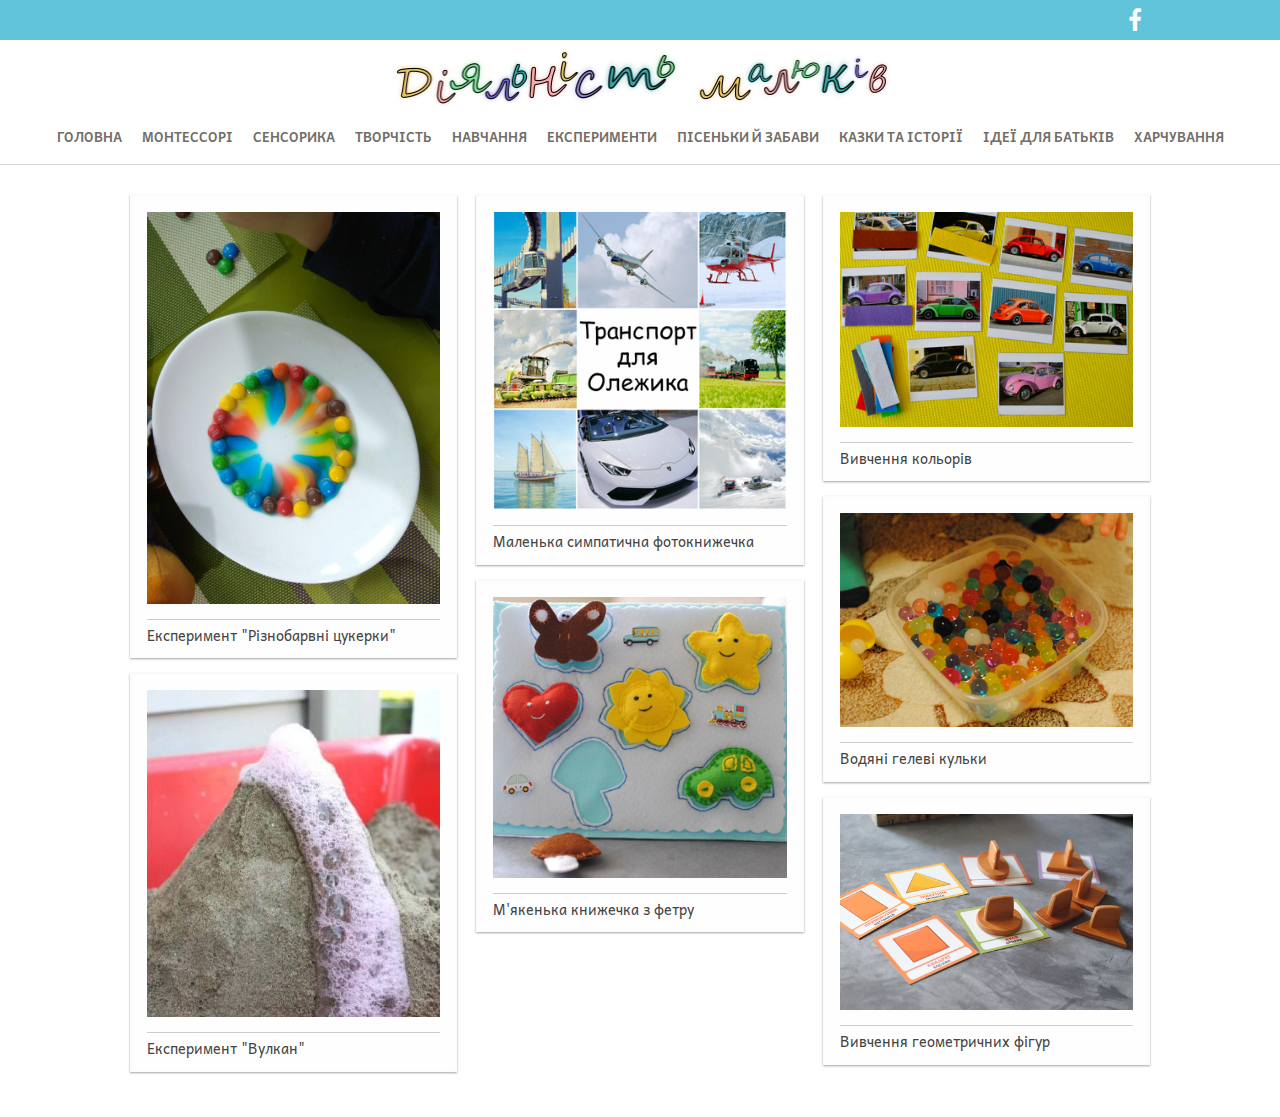
<file: kids-activity/index.html>
<!DOCTYPE html>
<html>
  <head>
    <meta charset="utf-8">
    
    <!-- It applies the CSS to your HTML document -->
    <link href="styles/style.css" rel="stylesheet" type="text/css">
    
    <!-- Google Fonts for h1 header-->
    <link href="https://fonts.googleapis.com/css?family=Andika" rel="stylesheet">
    
    <!-- Font Awesome icons -->
    <link rel="stylesheet" href="https://cdnjs.cloudflare.com/ajax/libs/font-awesome/4.7.0/css/font-awesome.min.css">
    
    <!-- For JS functions -->
    <script src="https://code.jquery.com/jquery-1.10.2.js"></script>
    
    <title>My main page</title>
  </head>
  
  <body> 
    
  <!-- Navigation bar -->  
    <div id="navigaion-bar-placeholder">

    </div>  
    
    <script>
      $(function(){
        $("#navigaion-bar-placeholder").load("pages/navigation-bar.html");
      });
    </script>
  <!-- End of Navigation bar -->  
  
      <!-- Колонки зі статтями -->
    <div id="columns">
      
    <!--Experiments -->
    <div id="experiments-placeholder">

    </div>  

    <script>
      $(function(){
        $("#experiments-placeholder").load("pages/experiment.html");
      });
    </script>
    <!-- End of Experiments -->
     
    <figure>
      <img src="image/parents-photobook.png" alt="Parents photobook">
      <figcaption>Маленька симпатична фотокнижечка</figcaption>
    </figure>
      
    <figure>
      <img src="image/parents-soft-book.jpg" alt="Parents soft book">
      <figcaption>М'якенька книжечка з фетру</figcaption>
    </figure>
      
    <figure>
      <img src="image/study-colors.JPG" alt="Study colors">
      <figcaption>Вивчення кольорів</figcaption>
    </figure>
      
    <figure>
      <img src="image/sensory-jelly-beans.JPG" alt="Sensory jelly beans">
      <figcaption>Водяні гелеві кульки</figcaption>
    </figure>
    
    <figure>
      <img src="image/study-figures.JPG" alt="Study figures">
      <figcaption>Вивчення геометричних фігур</figcaption>
    </figure>
      
    </div>
    
  </body>
  
</html>
</file>
<file: kids-activity/styles/style.css>
body {
  margin: auto;  
}

img {
  /* назва сайту (діяльність малюків) по центру */
  display: block;             
  margin-left: auto;
  margin-right: auto;
  width: 40%;
}

.top {
  /* видалення кружечків на початку зі списку*/
  list-style-type: none;
  /* видалення значення за замовчкванням */
  margin: 0;
  /* відступ іконки facebook праворуч */
  padding-right: 10%;
  /* встановлення фонового кольору - блакитний */
  background-color: #61C3DA;
  text-align: right;
}

.fa {
  /* відступ елементів у верхньому рядку*/
  padding: 8px 10px;  
}

/* підсвічування синім кольором при направленні курсора на іконку */
.fa:hover {
  background-color: #209ab7;
}

/* головне меню */
.topnav-list {
  /* шрифт головного меню */
  font-family: 'Andika', sans-serif;
  /* видалення кружечків на початку зі списку*/
  list-style-type: none;
  /* видалення значення за замовчкванням */
  margin: 0;
  /* колір тексту */
  color: #726e67;
  /* вирівнення тексту по центру */
  text-align: center;
  /* відступ зверху й знизу та побоках */
  padding: 8px 30px;  
}

.topnav-item {
  /* встановлення елементів в списку у рядок */
  display: inline;
  padding: 8px 8px;
  /* розмір шрифта */
  font-size: small;
  font-weight: bold;
}

/* Посилання на сторінки з головного меню*/
li a {
  color: #726e67;
  text-decoration: none;
}

/* підсвічування рожевим кольором при направленні курсора на елемент для посилання */
li a:hover{
  color: #E37EB0;
}

li a:active{
  color: #61C3DA;
}

/* підсвічування рожевим кольором при направленні курсора на елемент */
.topnav-item:hover {
  color: #E37EB0;
}



/* сіра лінія під головним меню*/
hr {
  color: #d5d5d5;
  background-color: #d5d5d5;
  border: 0 none;
  height: 1px;
}

/* Розташування статтей в колонку */
#columns {
  column-width: 320px;
  column-gap: 15px;
  width: 80%;
  max-width: 1100px;
  margin: 30px auto;
}

div#columns figure {
  background: #fefefe;
  border: 2px solid #fcfcfc;
  box-shadow: 0 1px 2px rgba(34, 25, 25, 0.4);
  margin: 0 2px 15px;
  padding: 15px;
  padding-bottom: 10px;
  transition: opacity .4s ease-in-out;
  display: inline-block;
  column-break-inside: avoid;
}

div#columns figure img {
  width: 100%; height: auto;
  border-bottom: 1px solid #ccc;
  padding-bottom: 15px;
  margin-bottom: 5px;
}

div#columns figure figcaption {
  font-family: 'Andika', sans-serif;
  font-size: .9rem;
  color: #444;
  line-height: 1.5;
}

/* Підсвічування прозорим при наведенні мишки на статтю */
div#columns figure:hover {
  opacity: 0.5;
}
</file>
